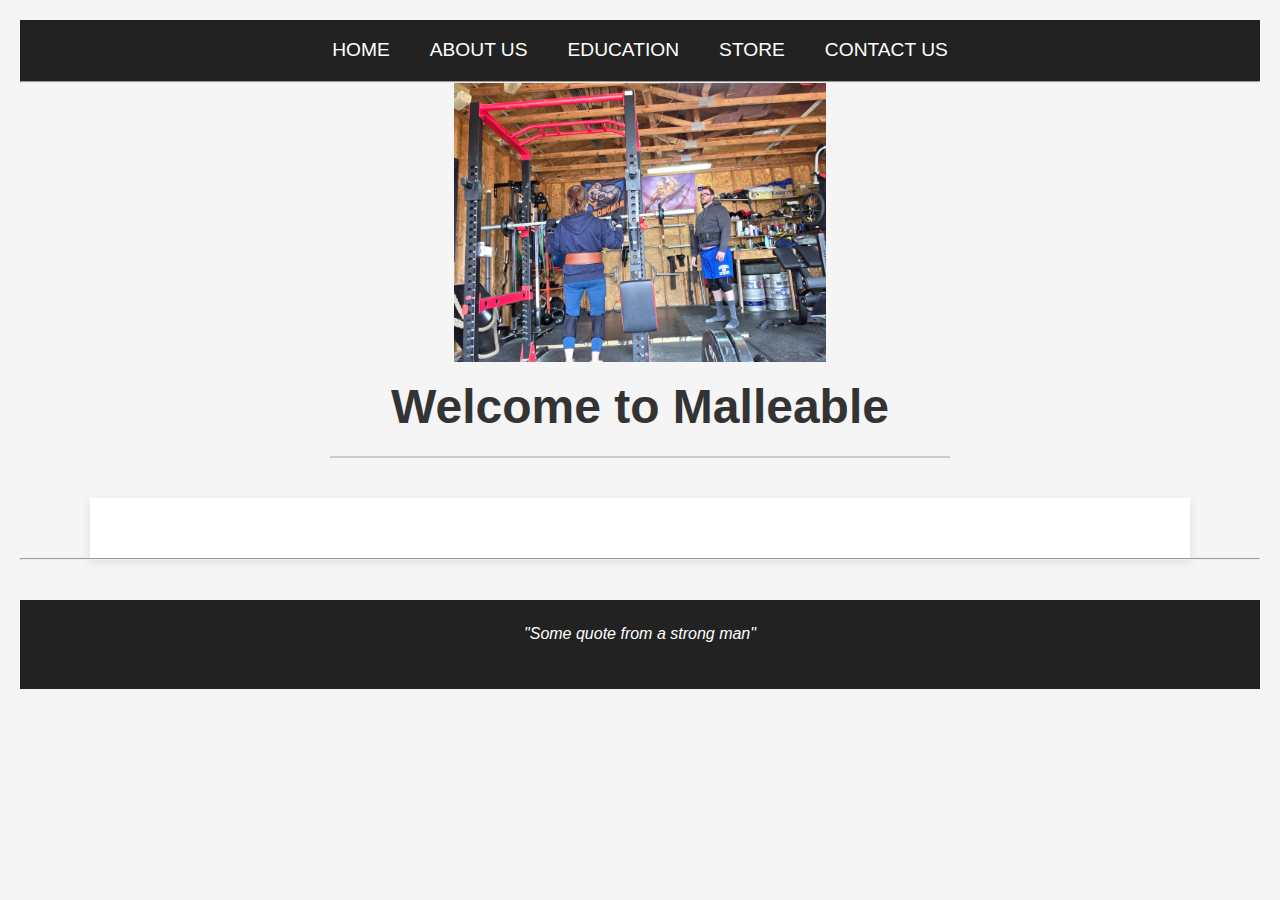
<file: index.html>
<!DOCTYPE html>
<html lang="en">
<head>
    <meta charset="UTF-8">
    <meta name="viewport" content="width=device-width, initial-scale=1.0">
    <meta description="Malleable is a strength coaching website offering education in the form
    of e-books and personalized programs from a strength training professional">
    <link rel="stylesheet" type="text/css" href="style.css">
    <title>Malleable</title>
</head>
<body>

    <nav>
        <ul class="main_nav">
            <li><a href="index.html">Home</a></li>
            <li><a href="about.html">About Us</a></li>
            <li><a href="education.html">Education</a></li>
            <li><a href="store.html">Store</a></li>
            <li><a href="contact.html">Contact Us</a></li>
        </ul>
    </nav>

<hr>
    
<header>
    <img id="picture" src="home_page.jpg" alt="A picture of Malleable founder, Peter, assisting with a client">
    <h1>Welcome to Malleable</h1>
    <hr>
</header>  


<main></main>
    <!-- Main content here-->
</main>

<hr>
<footer>
    <p>"Some quote from a strong man"</p>
</footer>

</body>
</html>
</file>
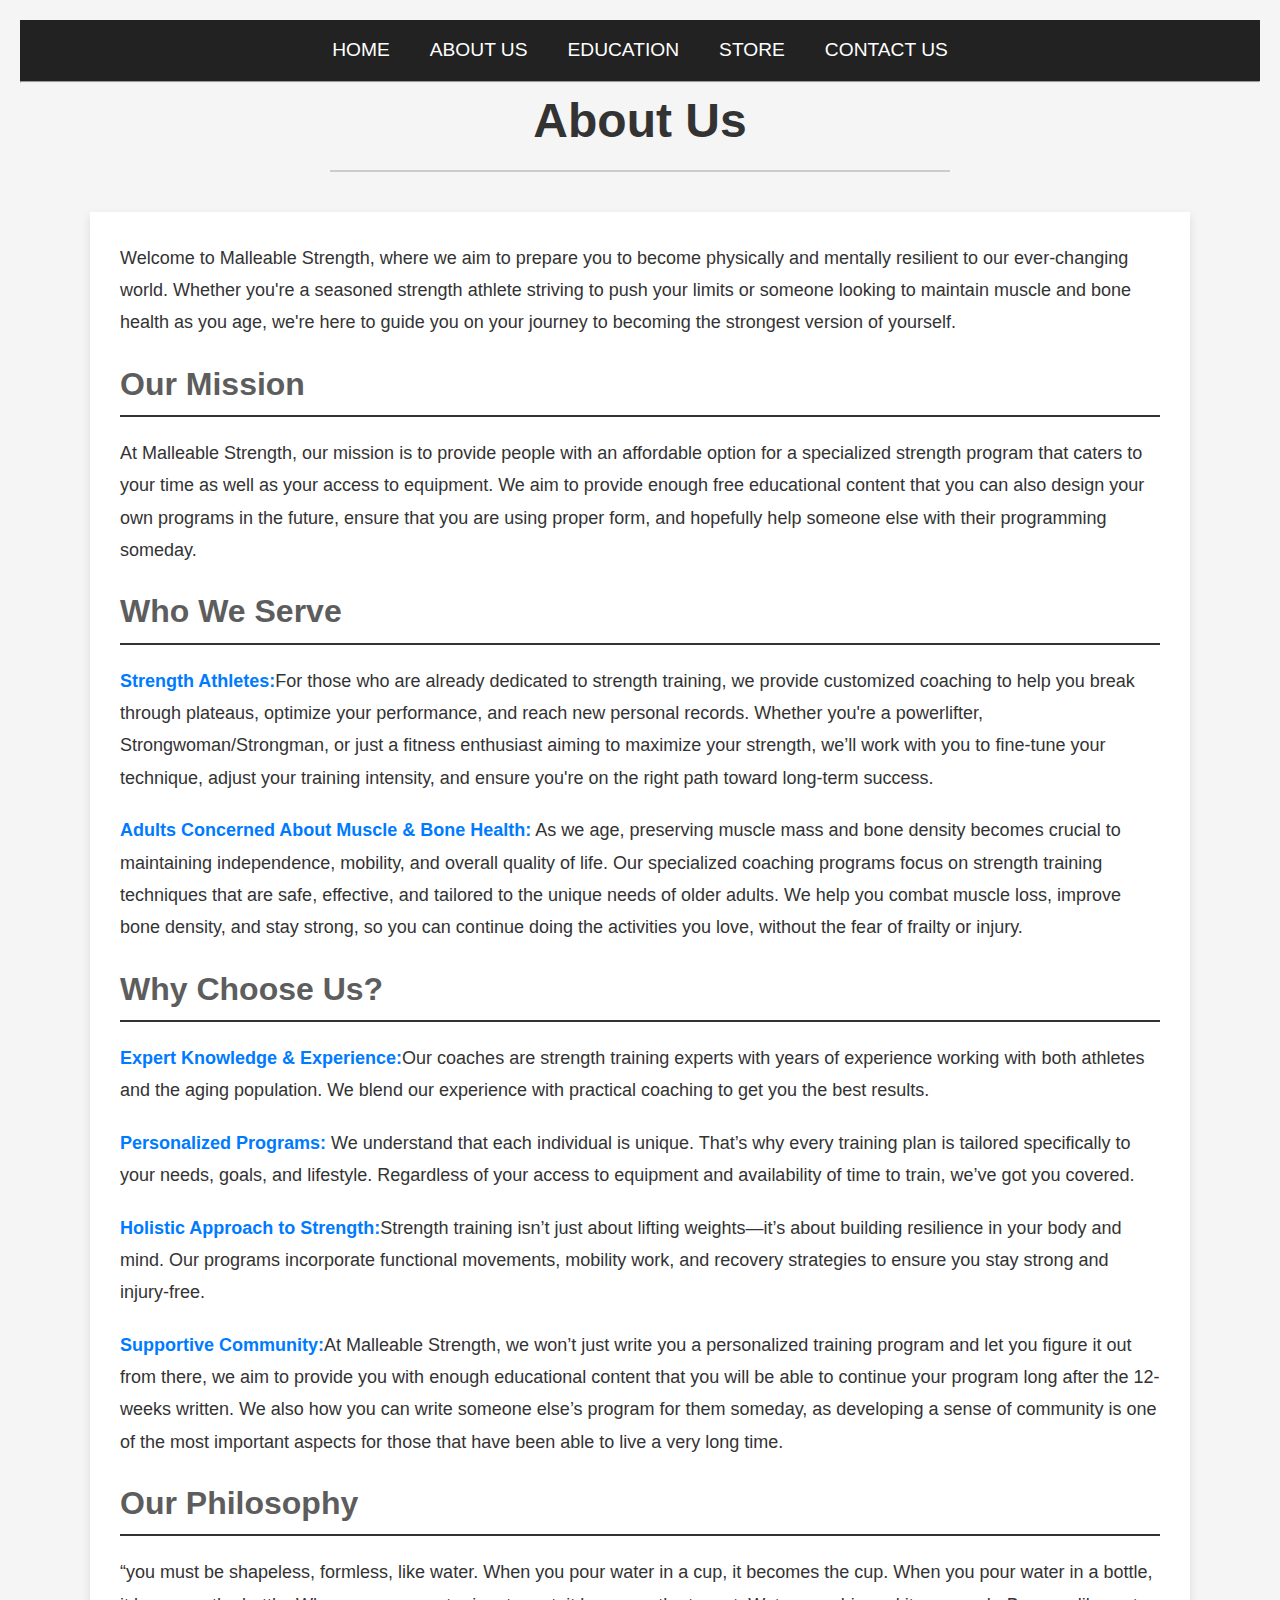
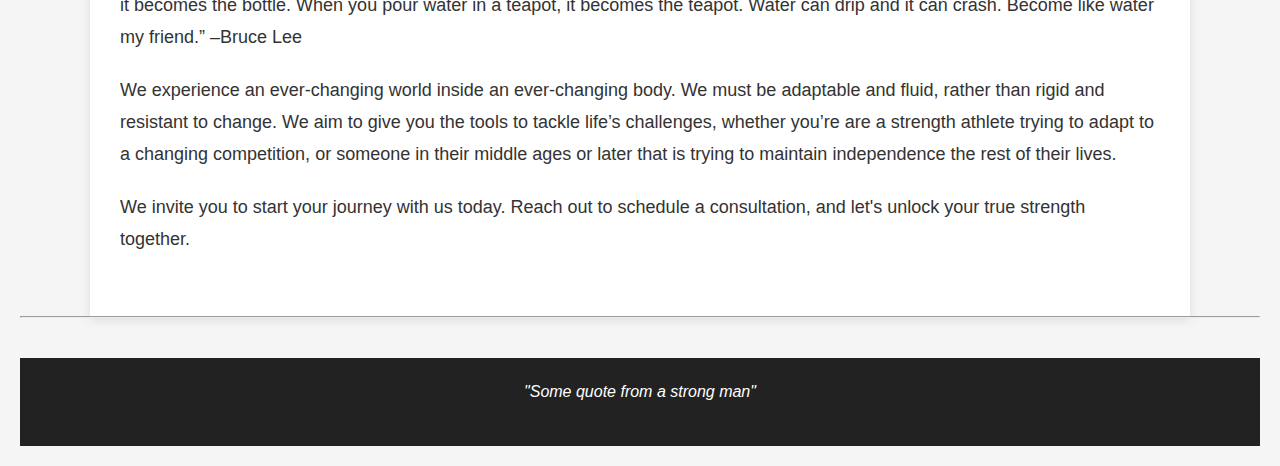
<file: about.html>
<!DOCTYPE html>
<html lang="en">
<head>
    <meta charset="UTF-8">
    <meta name="viewport" content="width=device-width, initial-scale=1.0">
    <meta description="Malleable is a strength coaching website offering education in the form
    of e-books and personalized programs from a strength training professional">
    <link rel="stylesheet" type="text/css" href="style.css">
    <title>Malleable</title>
</head>
<body>

    <nav>
        <ul class="main_nav">
            <li><a href="index.html">Home</a></li>
            <li><a href="about.html">About Us</a></li>
            <li><a href="education.html">Education</a></li>
            <li><a href="store.html">Store</a></li>
            <li><a href="contact.html">Contact Us</a></li>
        </ul>
    </nav>

<hr>
    
<header>
    <!-- <img src="path_to_a_pic_or_design_peter wants.jpg"
     height="" width="" alt="Description of picture" -->
    <h1>About Us</h1>
    <hr>
</header>  


<main>
        
    <section>

        <p>Welcome to Malleable Strength, where we aim to prepare you to become physically and mentally 
            resilient to our ever-changing world. Whether you're a seasoned strength athlete striving to 
            push your limits or someone looking to maintain muscle and bone health as you age, we're here
             to guide you on your journey to becoming the strongest version of yourself.</p>
        
        <h2>Our Mission</h2>
        
        <p>At Malleable Strength, our mission is to provide people with an affordable option for a specialized 
        strength program that caters to your time as well as your access to equipment. We aim to provide enough
         free educational content that you can also design your own programs in the future, ensure that you are 
         using proper form, and hopefully help someone else with their programming someday.</p>
        
        <h2>Who We Serve</h2>
        
        <p><strong> Strength Athletes:</strong>For those who are already dedicated to strength training, we provide customized coaching 
            to help you break through plateaus, optimize your performance, and reach new personal records. Whether you're 
            a powerlifter, Strongwoman/Strongman, or just a fitness enthusiast aiming to maximize your strength, we’ll work 
            with you to fine-tune your technique, adjust your training intensity, and ensure you're on the right path toward 
            long-term success.</p>
        
        <p><strong>Adults Concerned About Muscle & Bone Health:</strong> As we age, preserving muscle mass and bone density becomes
             crucial to maintaining independence, mobility, and overall quality of life. Our specialized coaching programs focus on strength
              training techniques that are safe, effective, and tailored to the unique needs of older adults. We help you combat muscle loss, 
              improve bone density, and stay strong, so you can continue doing the activities you love, without the fear of frailty or injury.
              </p>
        
        <h2>Why Choose Us?</h2>
        
        <p><strong>Expert Knowledge & Experience:</strong>Our coaches are strength training experts with years of experience working with both athletes
             and the aging population. We blend our experience with practical coaching to get you the best results.</p>
        
        <p><strong>Personalized Programs:</strong> We understand that each individual is unique. That’s why every training plan is tailored specifically to your needs, goals, 
        and lifestyle. Regardless of your access to equipment and availability of time to train, we’ve got you covered. </p>
       
        <p><strong>Holistic Approach to Strength:</strong>Strength training isn’t just about lifting weights—it’s about building resilience in your body 
        and mind. Our programs incorporate functional movements, mobility work, and recovery strategies to ensure you stay strong and injury-free. </p>

        <p><strong>Supportive Community:</strong>At Malleable Strength, we won’t just write you a personalized training program and let you figure it out 
            from there, we aim to provide you with enough educational content that you will be able to continue your program long after the 12-weeks written. 
            We also how you can write someone else’s program for them someday, as developing a sense of community is one of the most important aspects for those 
            that have been able to live a very long time.</p>
        
        <h2>Our Philosophy</h2>
        
        <p>“you must be shapeless, formless, like water. When you pour water in a cup, it becomes the cup. When you pour water in a bottle, it becomes the bottle. 
            When you pour water in a teapot, it becomes the teapot. Water can drip and it can crash. Become like water my friend.” –Bruce Lee</p>
        
        <p>We experience an ever-changing world inside an ever-changing body. We must be adaptable and fluid, rather than rigid and resistant to change. We aim to give 
            you the tools to tackle life’s challenges, whether you’re are a strength athlete trying to adapt to a changing competition, or someone in their middle ages 
            or later that is trying to maintain independence the rest of their lives.</p>
        
        <p>We invite you to start your journey with us today. Reach out to schedule a consultation, and let's unlock your true strength together.</p>

    </section>
    
</main>

<hr>
<footer>
    <p>"Some quote from a strong man"</p>
</footer>

</body>
</html>
</file>
<file: style.css>
/* Generated from ChatGPT */

/* Global Styles */
* {
    margin: 0;
    padding: 0;
    box-sizing: border-box;
}

body {
    font-family: 'Arial', sans-serif;
    background-color: #f5f5f5;
    color: #333;
    line-height: 1.6;
    font-size: 16px;
    padding: 20px;
}

/* Typography */
h1, h2, h3 {
    font-family: 'Roboto', sans-serif;
    font-weight: 700;
    color: #222;
    margin-bottom: 20px;
}

#picture {height: 30%;
          width: 30%}
h1 {
    font-size: 2.5rem;
    margin-top: 0;
}

h2 {
    font-size: 2rem;
    color: #5d5d5d;
    border-bottom: 2px solid #333;
    padding-bottom: 5px;
    margin-bottom: 20px;
}

p {
    margin-bottom: 20px;
    font-size: 1.125rem;
    line-height: 1.8;
}

/* Links */
a {
    color: #007bff;
    text-decoration: none;
    transition: color 0.3s ease;
}

a:hover {
    color: #0056b3;
}

/* Navigation */
nav {
    background-color: #222;
    padding: 15px 0;
}

.main_nav {
    display: flex;
    justify-content: center;
    list-style: none;
}

.main_nav li {
    margin: 0 20px;
}

.main_nav li a {
    color: #fff;
    font-size: 1.2rem;
    text-transform: uppercase;
}

.main_nav li a:hover {
    color: #ff9900;
}

/* Header */
header {
    text-align: center;
    margin-bottom: 40px;
}

header h1 {
    font-size: 3rem;
    margin-bottom: 10px;
    color: #333;
}

header hr {
    border: 0;
    border-top: 2px solid #ccc;
    width: 50%;
    margin: 0 auto 20px;
}

/* Main Section */
main {
    max-width: 1100px;
    margin: 0 auto;
    background-color: #fff;
    padding: 30px;
    box-shadow: 0 4px 10px rgba(0, 0, 0, 0.1);
}

section {
    margin-bottom: 30px;
}

strong {
    font-weight: 600;
    color: #007bff;
}

/* Footer */
footer {
    background-color: #222;
    color: #fff;
    text-align: center;
    padding: 20px 0;
    margin-top: 40px;
}

footer p {
    font-size: 1rem;
    font-style: italic;
}

/* Responsive Design */
@media (max-width: 768px) {
    .main_nav {
        flex-direction: column;
        align-items: center;
    }

    .main_nav li {
        margin: 10px 0;
    }

    header h1 {
        font-size: 2rem;
    }

    main {
        padding: 20px;
    }
}

@media (max-width: 480px) {
    body {
        font-size: 14px;
        padding: 10px;
    }

    h1 {
        font-size: 2rem;
    }

    h2 {
        font-size: 1.75rem;
    }

    p {
        font-size: 1rem;
    }
}
</file>
